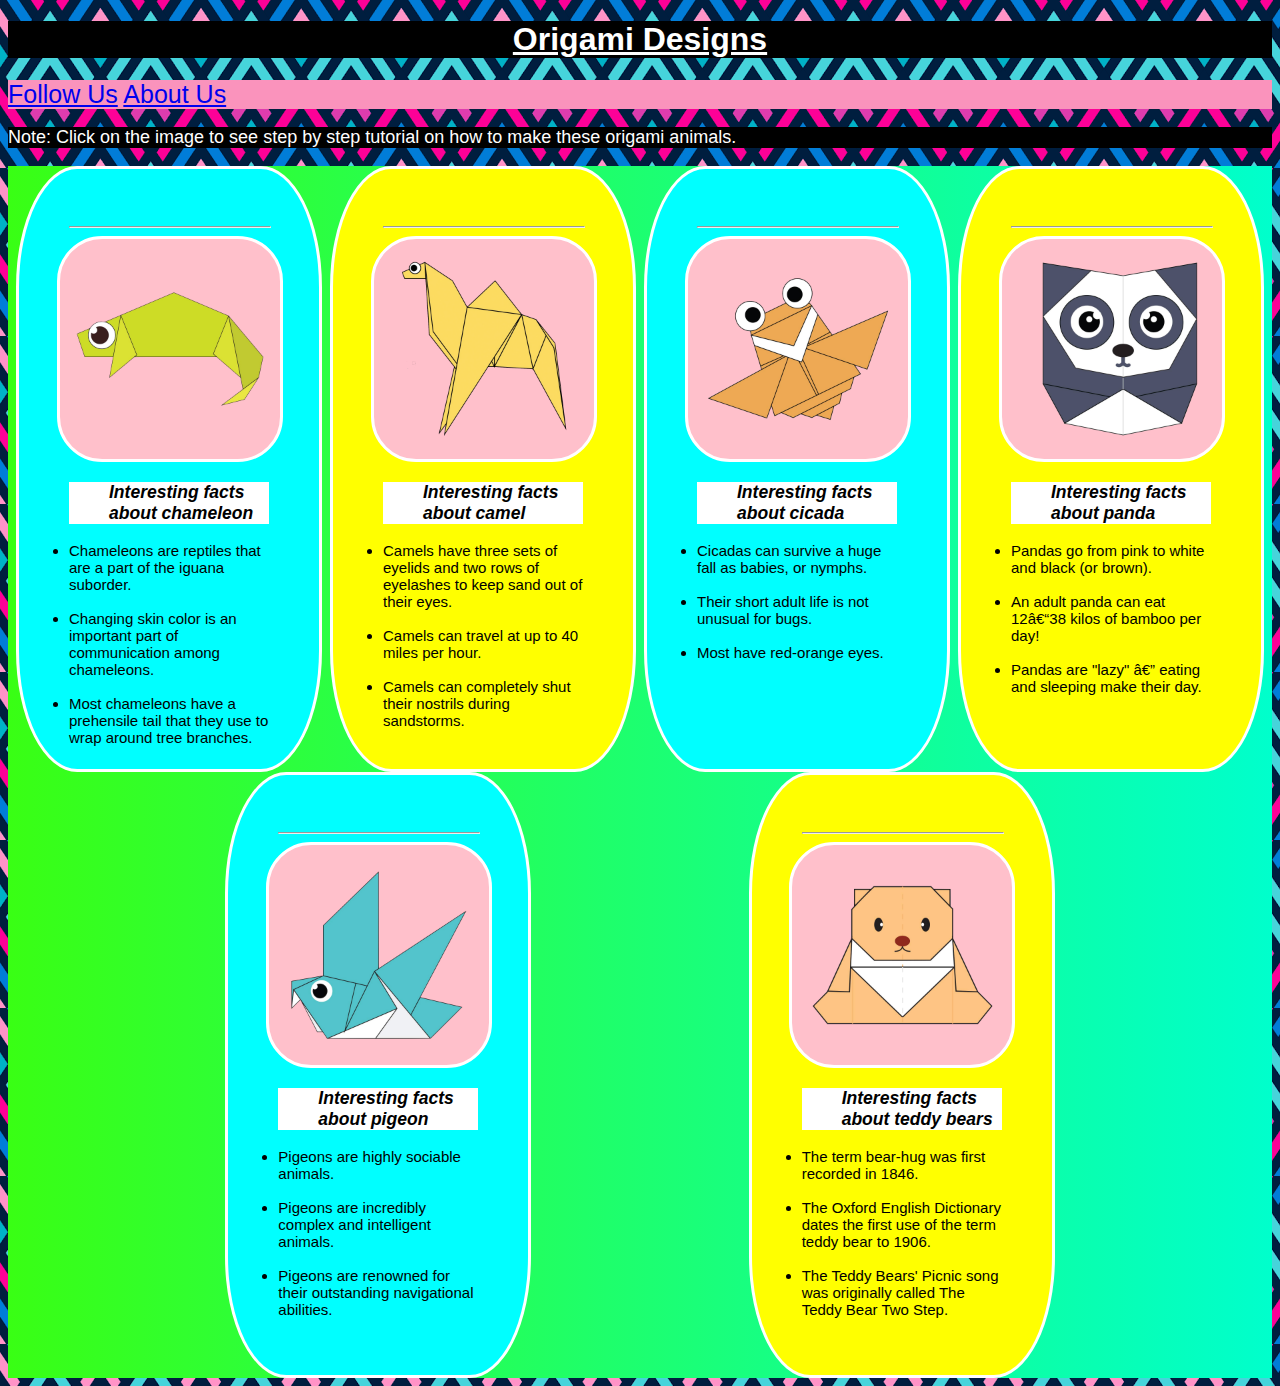
<file: index.html>
<!DOCTYPE html>
<html lang="en">
<head>
    <!--meta charset="UTF-8">
    <meta name="viewport" content="width=device-width, initial-scale=1.0"-->
    <title>Origami Website</title>
    <link rel="stylesheet" type="text/css" href="style.css" />
</head>
<body>
    <div class="head">
        <h1><u>Origami Designs</u></h1>
      <div class="menu">
        <a href="About Us.html"> Follow Us</a>
        <a href="Follow Us.html">About Us</a>
      </div>

      <div class="note">
        <p>Note: Click on the image to see step by step tutorial on how to make these origami animals.</p>
      </div>

       <div class="grid">  
      <div class="chameleon">
      <hr width=200px>
        <a href="https://origami.me/chameleon"> <img src="chameleon.png" width=200 height=200></img></a>
        <h3><i><ul>Interesting facts about chameleon</i></h3>
          <li>Chameleons are reptiles that are a part of the iguana suborder.</li><br>
          <li>Changing skin color is an important part of communication among chameleons.</li><br>
          <li>Most chameleons have a prehensile tail that they use to wrap around tree branches.</li><br>
         </ul>
      </div>

      <div class="camel">
        <hr width=200px>
        <a href="https://origami.me/camel"><img src="camel.png" width=200 height=200></img></a>
        <h3><i><ul>Interesting facts about camel</i></h3>
          <li>Camels have three sets of eyelids and two rows of eyelashes to keep sand out of their eyes.</li><br>
          <li>Camels can travel at up to 40 miles per hour.</li><br>
          <li>Camels can completely shut their nostrils during sandstorms.</li><br>
          </ul>
      </div>
   
      <div class="cicada">
        <hr width=200px>
        <a href="https://origami.me/cicada"><img src="cicada.png" width=200 height=200></img></a>
        <h3><i><ul>Interesting facts about cicada</i></h3>
          <li>Cicadas can survive a huge fall as babies, or nymphs.</li><br>
          <li>Their short adult life is not unusual for bugs.</li><br>
          <li>Most have red-orange eyes.</li><br>
      </ul>
      </div>

      <div class="panda">
        <hr width=200px>
       <a href="https://origami.me/panda"><img src="panda.png" width=200 height=200></img></a>
       <h3><i><ul>Interesting facts about panda</i></h3>
        <li>Pandas go from pink to white and black (or brown).</li><br>
        <li>An adult panda can eat 12–38 kilos of bamboo per day!</li><br>
        <li>Pandas are "lazy" — eating and sleeping make their day.</li><br>
         </ul>
      </div>
    
      <div class="pigeon">
      <hr width=200px>
      <a href="https://origami.me/pigeon"><img src="pigeon.png" width=200 height=200></img></a>
      <h3><i><ul>Interesting facts about pigeon</i></h3>
        <li>Pigeons are highly sociable animals.</li><br>
        <li>Pigeons are incredibly complex and intelligent animals.</li><br>
        <li>Pigeons are renowned for their outstanding navigational abilities.</li><br>
    </ul>
      </div>

      <div class="teddy">
        <hr width=200px>
    <a href="https://origami.me/teddy-bear"><img src="teddy.png" width= 200px height=200px > </img></a>
    <h3><i><ul>Interesting facts about teddy bears</i></h3>
        <li>The term bear-hug was first recorded in 1846.</li><br>
        <li>The Oxford English Dictionary dates the first use of the term teddy bear to 1906.</li><br>
        <li>The Teddy Bears' Picnic song was originally called The Teddy Bear Two Step.</li><br>
    </ul>
      </div>
    </div>
</body>
</html>
</file>
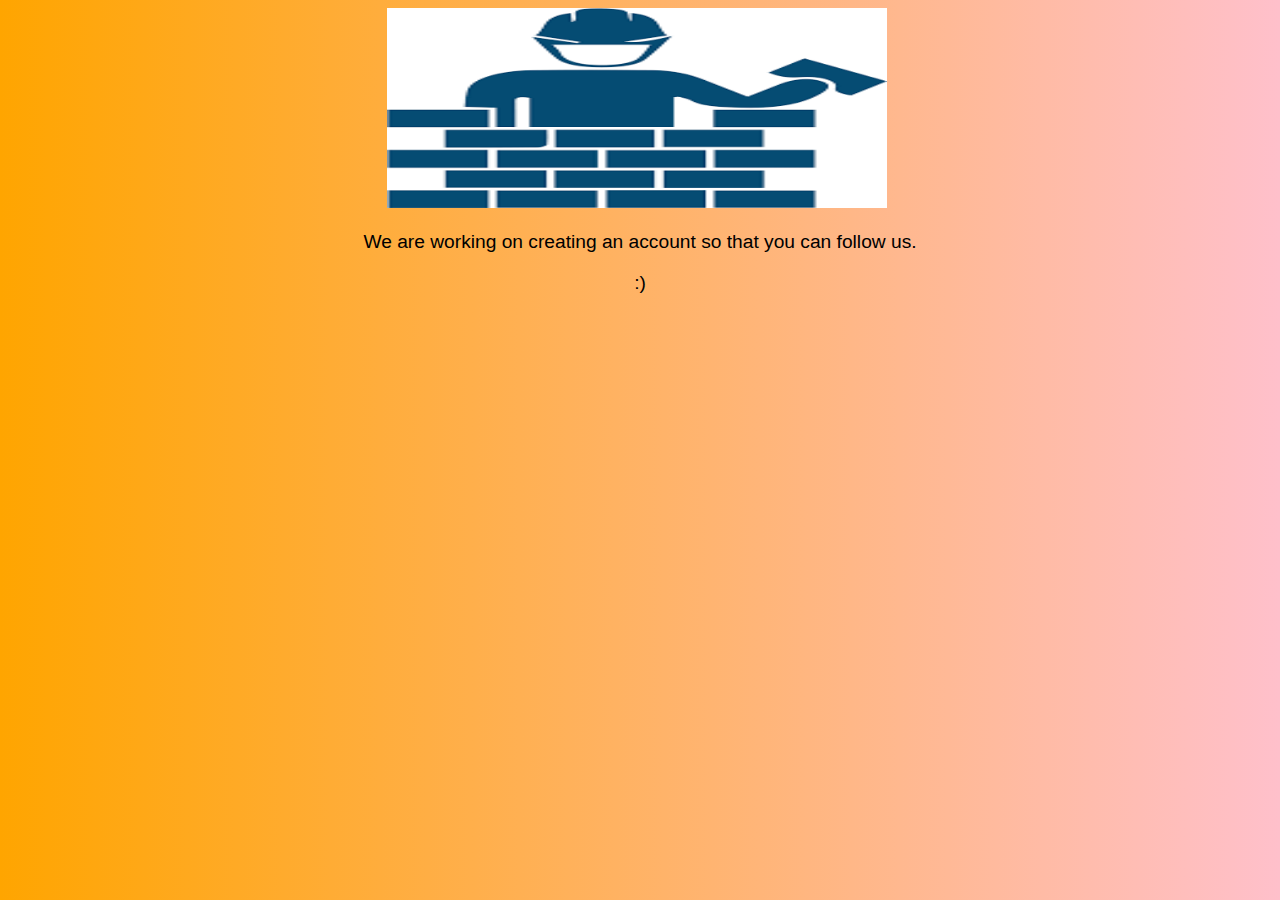
<file: About Us.html>
<!DOCTYPE html>
<html lang="en">
<head>
    <!--meta charset="UTF-8">
    <meta name="viewport" content="width=device-width, initial-scale=1.0"-->
    <title>Origami Designs</title>
    <style>
        body{
            background: linear-gradient(to right, orange, pink);
        }
        img{
            margin-left: 30%;
        }
        p{
            font-size: larger;
            font-family: sans-serif;
            font-weight: lighter;
            text-align: center;
        }
    </style>
</head>
<body>
    <img src="construction.png" width=500 height=200></img>
    <p>We are working on creating an account so that you can follow us.</p>
    <p>:)</p>
</body>
</html>
</file>
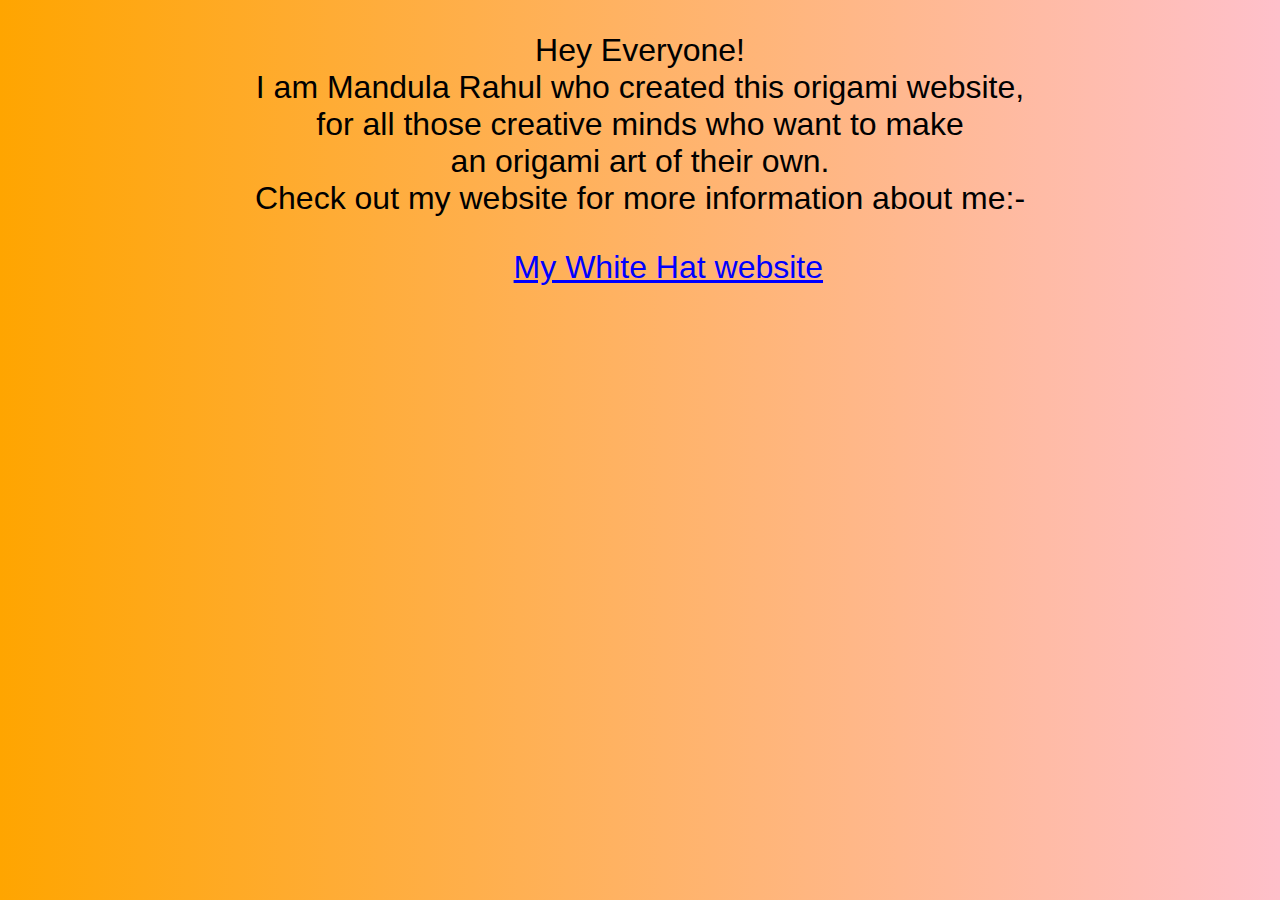
<file: Follow Us.html>
<!DOCTYPE html>
<html lang="en">
<head>
    <meta charset="UTF-8">
    <meta name="viewport" content="width=device-width, initial-scale=1.0">
    <title>Origami Designs</title>
    <style>
        body{
            background: linear-gradient(to right, orange,pink);
        }
        p{
            text-align: center;
            font-size: 2rem;
            font-family: sans-serif;
            font-weight: lighter;
        }
        a{
            text-align: center;
            margin-left: 40%;
            font-size: 2rem;
            font-family: sans-serif;
            font-weight: lighter;
            color: blue;
        }
    </style>
</head>
<body>
    <p>Hey Everyone!<br> I am Mandula Rahul who created this origami website,<br>for all those creative minds who want to make<br> an origami art of their own.<br>Check out my website for more information about me:-<br></p>
    <a href="https://mandularahul.whjr.site/">My White Hat website</a>
</body>
</html>
</file>
<file: style.css>
body{
    background-image: url('portfolio.png');
}
.note{
    color: white;
    font-size: 18px;
    text-align: left;
    font-weight: lighter;
    background: black;
    font-family: sans-serif;
}
h1{
    background: black;
    color: white;
    text-align: center;
    font-family: 'Segoe UI', Tahoma, Geneva, Verdana, sans-serif;
}
h3{
    background: white;
}
.menu{
    font-size: 25px;
    background: #fa93bc;
    background-size: 50px;
    color: yellow;
    font-family: sans-serif;
}
.grid{
    background: linear-gradient(to right,#39FF14, #00FFCC);
    display: flex;
    justify-content: space-evenly;
    flex-direction: row;
    text-align: left;
    flex-wrap: wrap;
}
.chameleon{
    border: 3px solid white;
    border-radius:20%;
    width: 200px;
    height: 500px;
    padding: 50px;
    text-align: left;
    font-family: sans-serif;
    font-size: 15px;
    background: aqua;
}
.camel{
    border: 3px solid white;
    border-radius: 20%;
    width: 200px;
    height: 500px;
    padding: 50px;
    text-align: left;
    font-family: sans-serif;
    font-size: 15px;
    background: yellow;
}
.cicada{
    border: 3px solid white;
    border-radius: 20%;
    width: 200px;
    height: 500px;
    padding: 50px;
    text-align: left;
    font-family: sans-serif;
    font-size: 15px;
    background: aqua;
}
.teddy{
    border: 3px solid white;
    border-radius: 20%;
    width: 200px;
    height: 500px;
    padding: 50px;
    text-align: left;
    font-family: sans-serif;
    font-size: 15px;
    background: yellow;
}
.panda{
    border: 3px solid white;
    border-radius: 20%;
    width: 200px;
    height: 500px;
    padding: 50px;
    text-align: left;
    font-family: sans-serif;
    font-size: 15px;
    background: yellow;
}
.pigeon{
    border: 3px solid white;
    border-radius: 20%;
    width: 200px;
    height: 500px;
    padding: 50px;
    text-align: left;
    font-family: sans-serif;
    font-size: 15px;
    background: aqua;
}
.panda img{
    border: 3px solid white;
    border-radius: 20%;
    padding: 10px;
    margin-left: -6.2%;
    background: pink;
}
.chameleon img{
    border: 3px solid white;
    border-radius: 20%;
    padding: 10px;
    margin-left: -6.2%;
    background: pink;
}
.cicada img{
    border: 3px solid white;
    border-radius: 20%;
    padding: 10px;
    margin-left: -6.2%;
    background: pink;
}
.camel img{
    border: 3px solid white;
    border-radius: 20%;
    padding: 10px;
    margin-left: -6.2%;
    background: pink;
}
.teddy img{
    border: 3px solid white;
    border-radius: 20%;
    padding: 10px;
    margin-left: -6.2%;
    background: pink;
}
.pigeon img{
    border: 3px solid white;
    border-radius: 20%;
    padding: 10px;
    margin-left: -6.2%;
    background: pink;
}
.menu:hover{
    color: black;
}
.teddy img:hover, .pigeon img:hover, .camel img:hover, .cicada img:hover, .chameleon img:hover, .panda img:hover{
    background: red;
}
</file>
